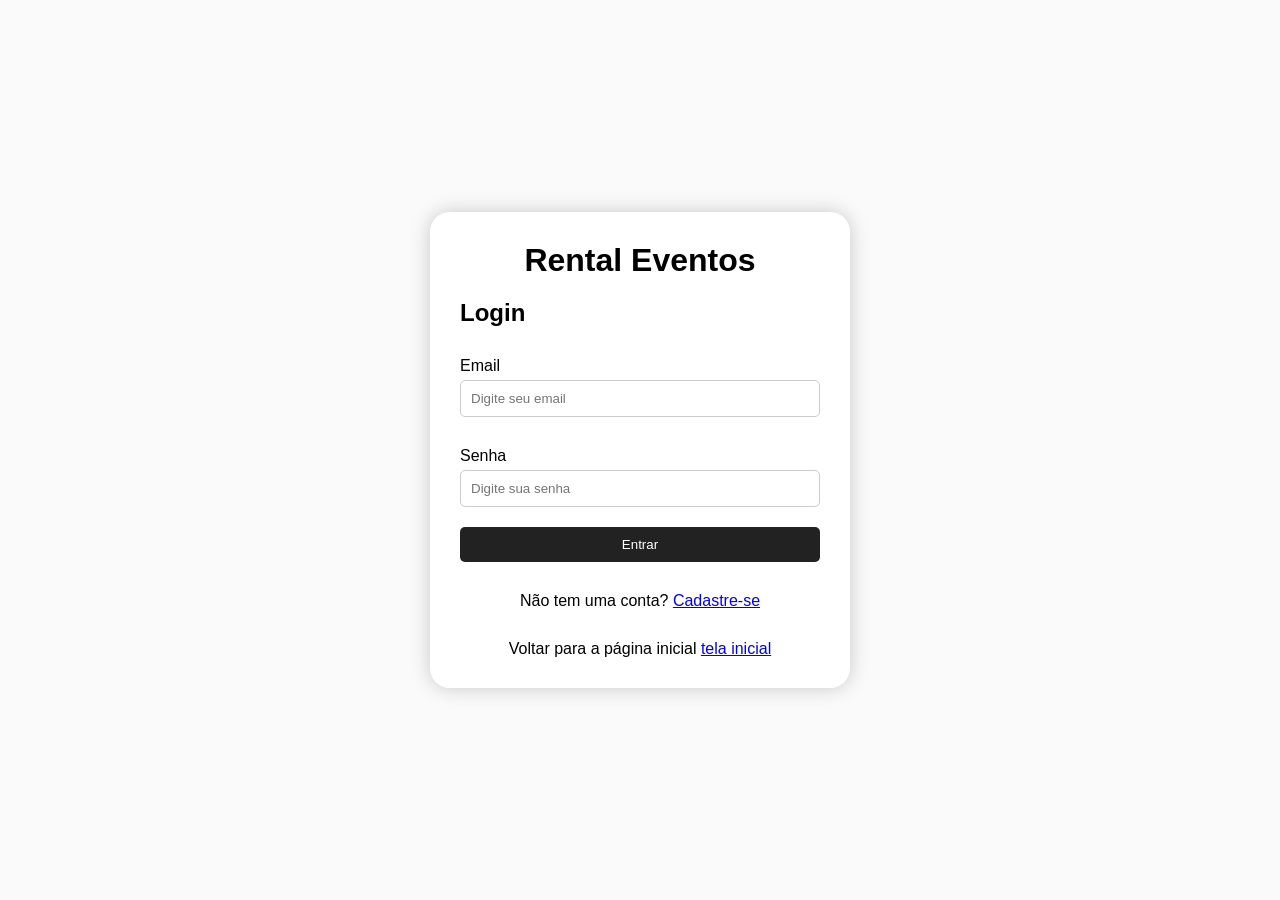
<file: renatal_eventos/src/main/resources/static/index.html>
<!DOCTYPE html>
<html lang="pt-br">

<head>
    <meta charset="UTF-8">
    <meta name="viewport" content="width=device-width, initial-scale=1.0">

    <title>Rental Eventos</title>

    <link rel="stylesheet" href="css/style.css">
</head>

<body>

    <div class="login">

        <h1>Rental Eventos</h1>

        <h2>Login</h2>

        <form action="/login" method="post">

            <label for="email">Email</label>
            <input
                type="email"
                id="email"
                name="email"
                placeholder="Digite seu email"
                required
            >

            <label for="senha">Senha</label>
            <input
                type="password"
                id="senha"
                name="senha"
                placeholder="Digite sua senha"
                required
            >

            <button type="button" onclick="window.location.href='telainicial.html'">
                Entrar
            </button>

        </form>

        <p>
            Não tem uma conta?
            <a href="cadastro.html">Cadastre-se</a>
        </p>

        <p>
            Voltar para a página inicial
            <a href="telainicial.html">tela inicial</a>
        </p>

    </div>

    <script src="js/script.js"></script>

</body>

</html>
</file>
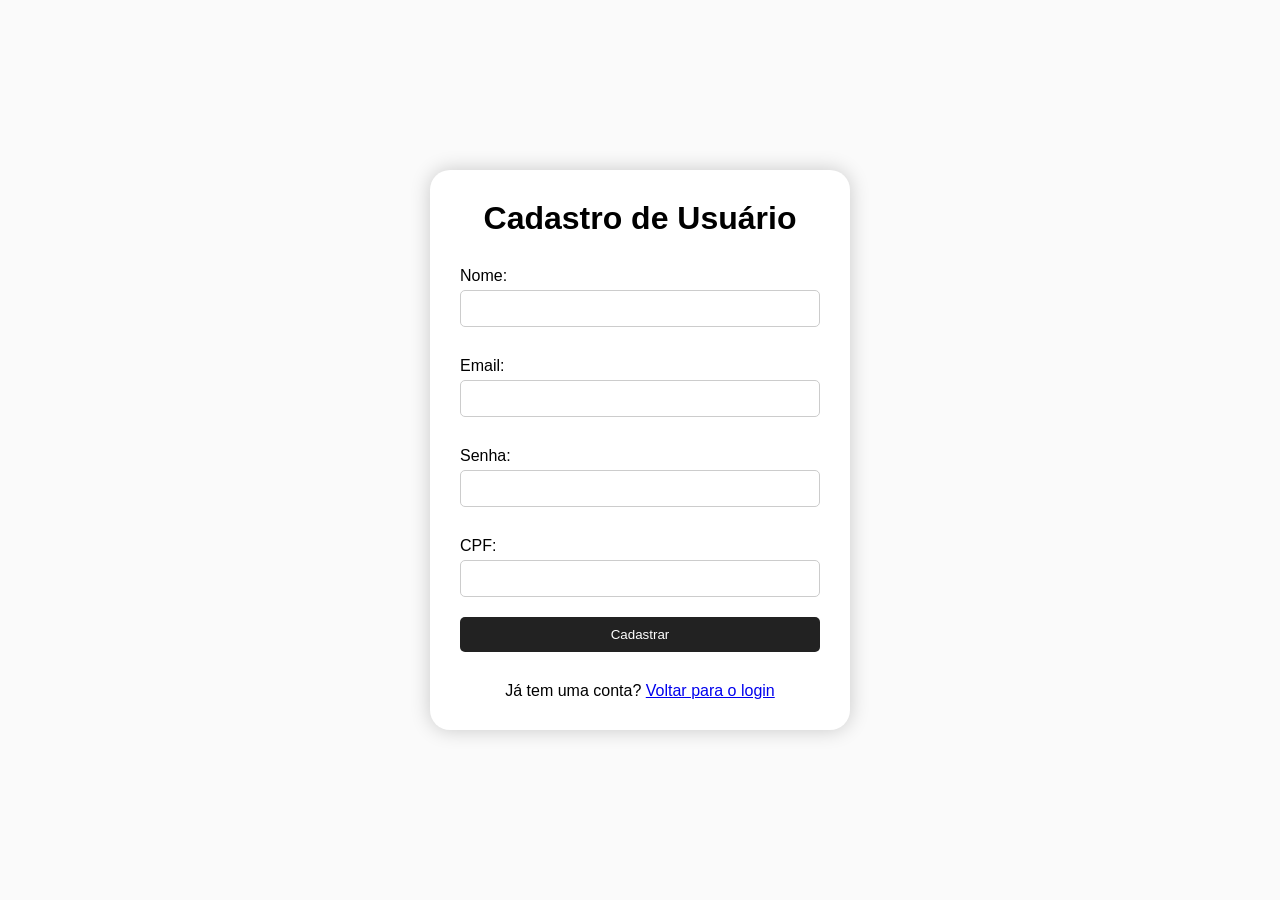
<file: renatal_eventos/src/main/resources/static/cadastro.html>
<!DOCTYPE html>
<html lang="pt-br">

<head>
    <meta charset="UTF-8">
    <meta name="viewport" content="width=device-width, initial-scale=1.0">

    <title>Cadastro - Rental Eventos</title>

    <link rel="stylesheet" href="css/style.css">
</head>

<body>

    <div class="login">

        <h1>Cadastro de Usuário</h1>

        <form action="/cadastro" method="post">

            <label for="nome">Nome:</label>
            <input
                type="text"
                id="nome"
                name="nome"
                required
            >

            <label for="email">Email:</label>
            <input
                type="email"
                id="email"
                name="email"
                required
            >

            <label for="senha">Senha:</label>
            <input
                type="password"
                id="senha"
                name="senha"
                required
            >

            <label for="cpf">CPF:</label>
            <input
                type="text"
                id="cpf"
                name="cpf"
                required
            >

            <button type="submit">Cadastrar</button>

        </form>

        <p>
            Já tem uma conta?
            <a href="index.html">Voltar para o login</a>
        </p>

    </div>

</body>

</html>
</file>
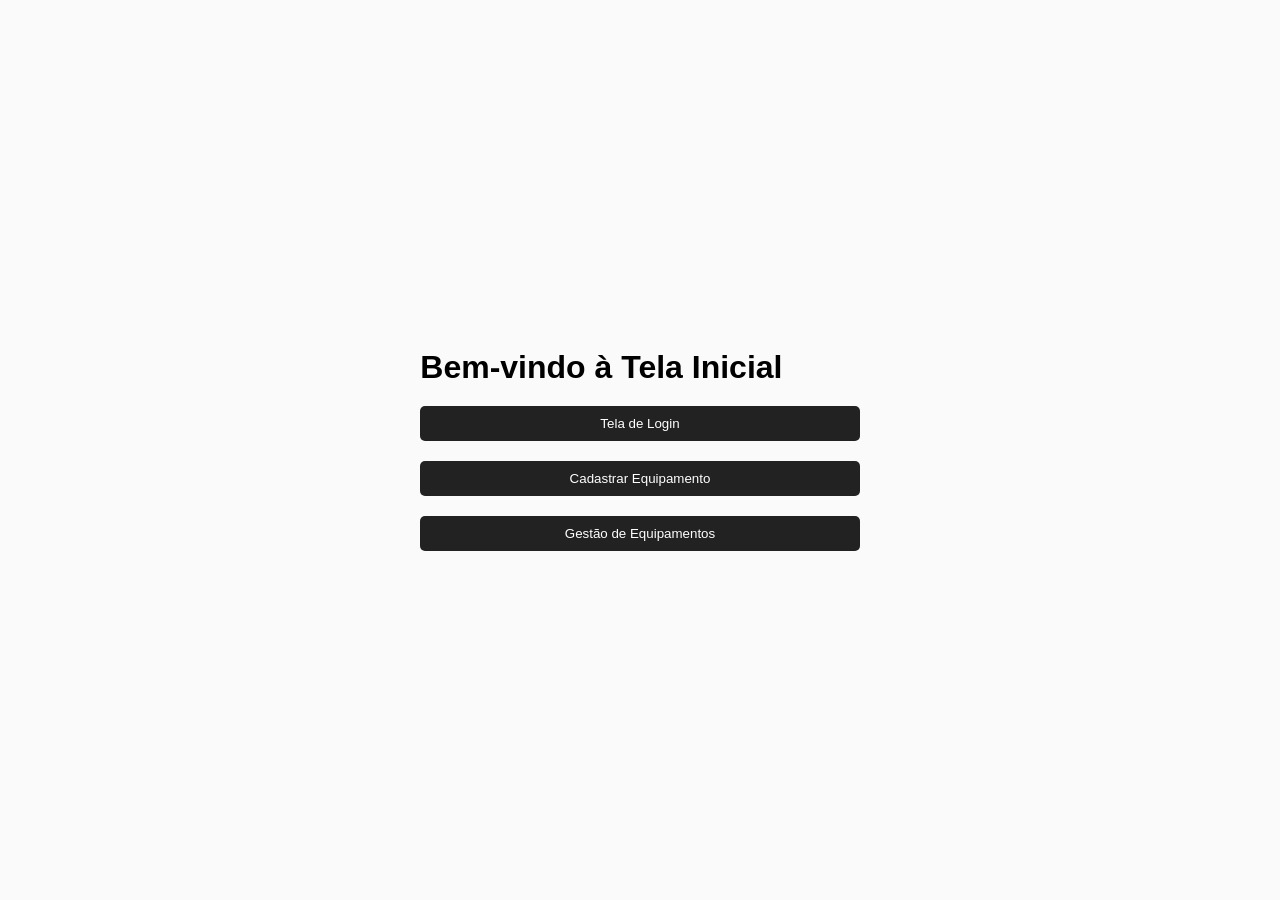
<file: renatal_eventos/src/main/resources/static/telainicial.html>
<!DOCTYPE html>
<html lang="pt-br">

<head>
    <meta charset="UTF-8">
    <meta name="viewport" content="width=device-width, initial-scale=1.0">

    <title>Tela Inicial</title>

    <link rel="stylesheet" href="css/style.css">
<head>

<body>

    <div class="telainicial">

        <h1>Bem-vindo à Tela Inicial</h1>

        <div class="button-telainicial">
            <button class="botao-login" type="button"
        onclick="window.location.href='index.html'">
        Tela de Login
    </button>

    <button class="botao-cadastro" type="button"
        onclick="window.location.href='cadastroequip.html'">
        Cadastrar Equipamento
    </button>

    <button class="botao-gestao" type="button"
        onclick="window.location.href='gestaoequip.html'">
        Gestão de Equipamentos
    </button>
        </div>

    </div>
</body>
</file>
<file: renatal_eventos/src/main/resources/static/css/style.css>
* {
    margin: 0;
    padding: 0;
    box-sizing: border-box;
}

body {
    font-family: Arial, sans-serif;
    background-color: rgb(250, 250, 250);
    height: 100vh;
    display: flex;
    justify-content: center;
    align-items: center;
}

.login {
    width: 420px;
    background-color: white;
    padding: 30px;
    border-radius: 20px;
    box-shadow: 0 0 20px rgba(0, 0, 0, 0.2);
}

.login h1 {
    text-align: center;
    margin-bottom: 20px;
}

.login h2 {
    margin-bottom: 20px;
}

.login label {
    display: block;
    margin-top: 30px;
    margin-bottom: 5px;
}

.login input {
    width: 100%;
    padding: 10px;

    border: 1px solid #cccccc;
    border-radius: 5px;
}

.login button {
    width: 100%;
    padding: 10px;

    margin-top: 20px;

    border: none;
    border-radius: 5px;

    background-color: #222222;
    color: white;

    cursor: pointer;
}

.login button:hover {
    background-color: #876bd3;
}

.login p {
    margin-top: 30px;
    text-align: center;
}

.tela-inicial {
    width: 420px;
    background-color: white;
    padding: 30px;
    border-radius: 20px;
    box-shadow: 0 0 20px rgba(0, 0, 0, 0.2);
    text-align: center;
}

.tela-inicial h1 {
    margin-bottom: 20px;
}



.button-telainicial button{
    width: 100%;
    padding: 10px;

    margin-top: 20px;

    border: none;
    border-radius: 5px;

    background-color: #222222;
    color: white;

    cursor: pointer;
}

.botao-login {
    background-color: #c7e94d;
}

.botao-login:hover {
    background-color: #b32d2d;
}

.botao-cadastro {
    width: 100%;
    padding: 10px;

    margin-top: 20px;

    border: none;
    border-radius: 5px;

    background-color: #3498db;
    cursor: pointer;
}

.botao-cadastro:hover {
    background-color: #217dbb;
}

.botao-gestao {
    width: 100%;
    padding: 10px;

    margin-top: 20px;

    border: none;
    border-radius: 5px;

    background-color: #6bccd3;
}

.botao-gestao:hover {
    background-color: #39c0c0;
}
</file>
